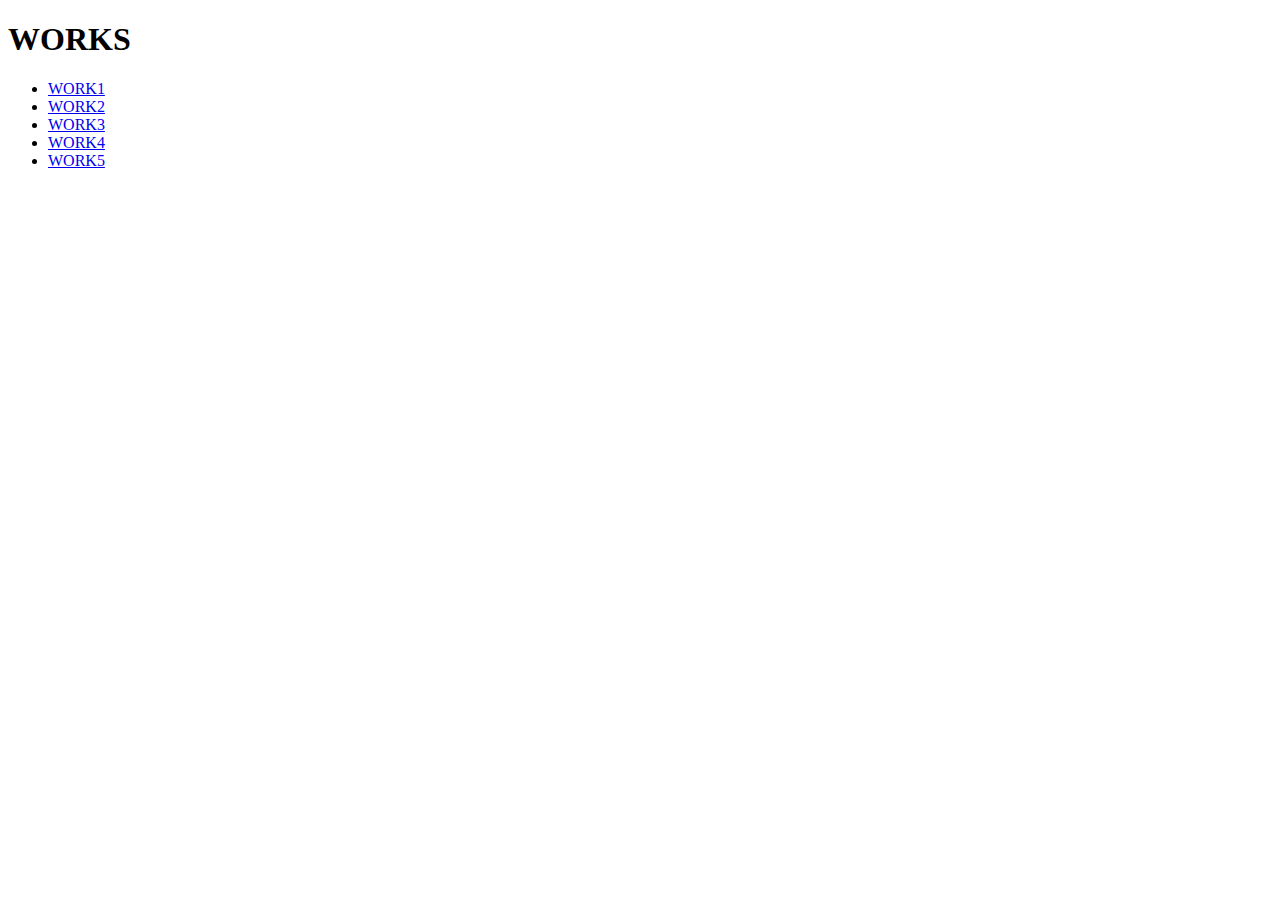
<file: index.html>
<!DOCTYPE html>
<html lang="en">
<head>
    <meta charset="UTF-8">
    <meta name="viewport" content="width=device-width, initial-scale=1.0">
    <title>Document</title>
</head>
<h1>WORKS</h1>
<body>
    <ul>
        <li><a href="https://aswinshaji0001.github.io/htmlj/work.html">WORK1</a></li>
        <li><a href="https://aswinshaji0001.github.io/htmlj/work2.html">WORK2</a></li>
        <li><a href="https://aswinshaji0001.github.io/htmlj/work3.html">WORK3</a></li>
        <li><a href="https://aswinshaji0001.github.io/htmlj/work3.html">WORK4</a></li>
        <li><a href="https://aswinshaji0001.github.io/htmlj/sunny.html">WORK5</a></li>
    </ul>
</body>
</html>
</file>
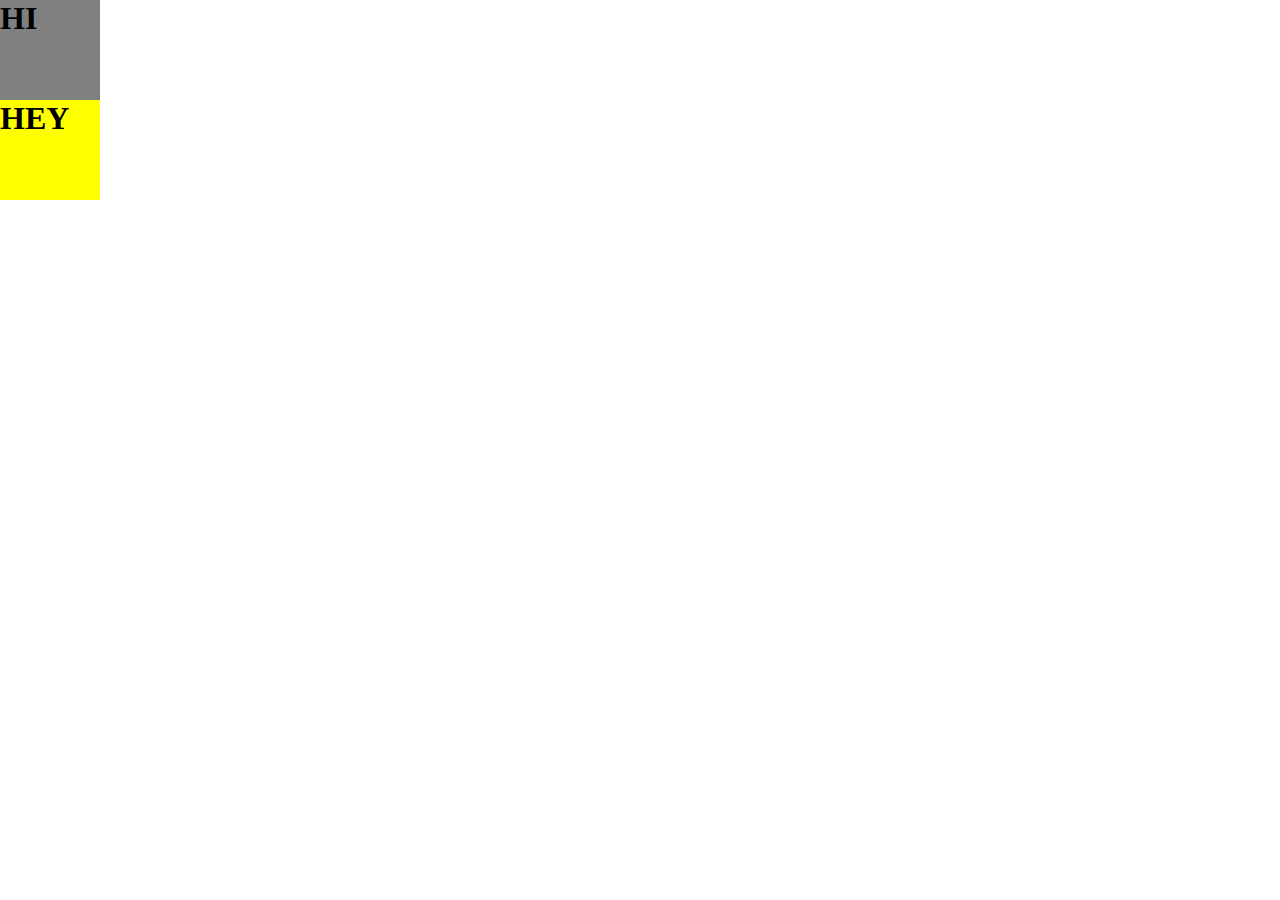
<file: animation.html>
<!DOCTYPE html>
<html lang="en">
<head>
    <meta charset="UTF-8">
    <meta name="viewport" content="width=device-width, initial-scale=1.0">
    <title>Animation</title>
    <link rel="stylesheet" href="animation.css">
</head>
<body>
    <div class="parent">
        <h1>HI</h1>
    </div>
    <div class="asd">
        <h1>HEY</h1>
    </div>
</body>
</html>
</file>
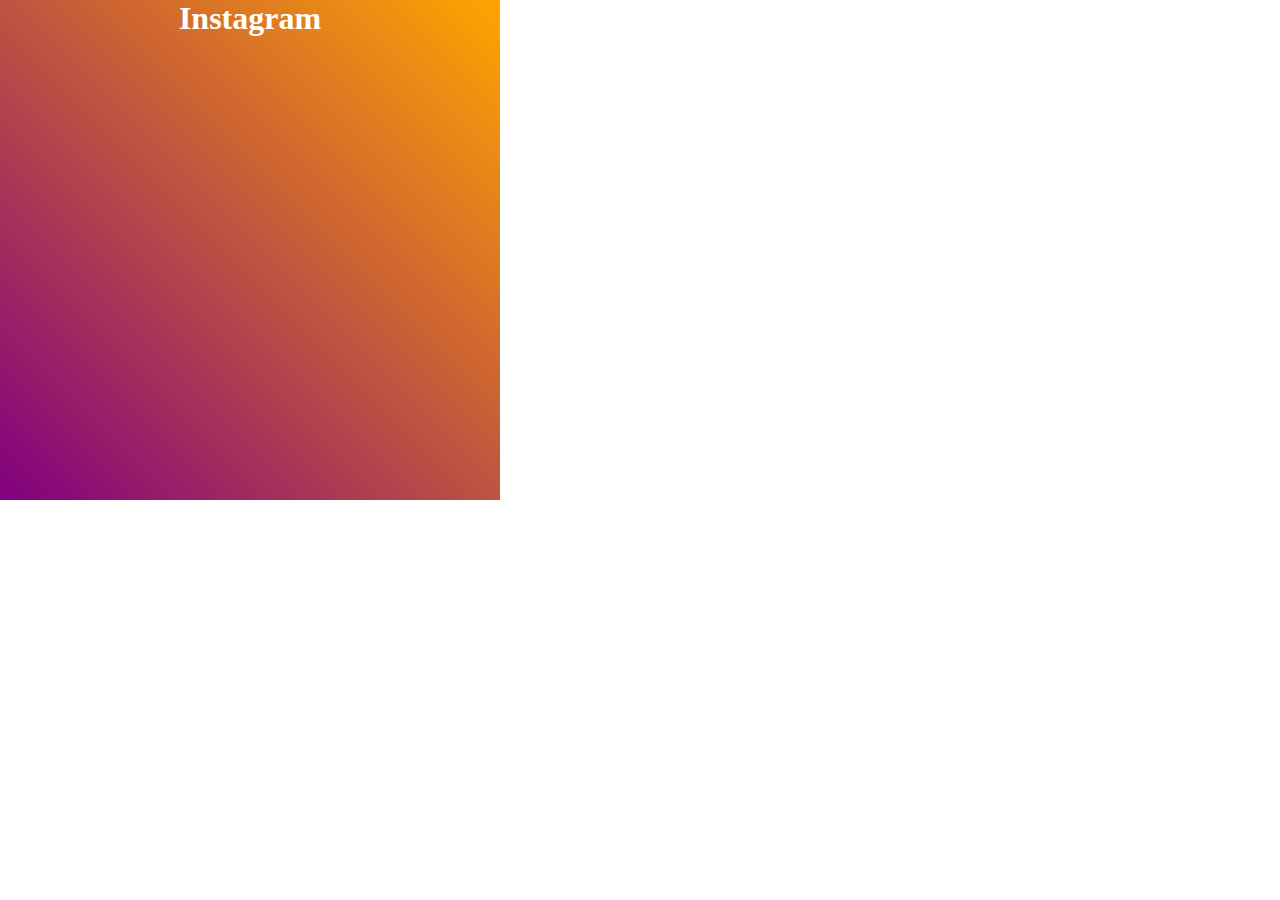
<file: anime.html>
<!DOCTYPE html>
<html lang="en">
<head>
    <meta charset="UTF-8">
    <meta name="viewport" content="width=device-width, initial-scale=1.0">
    <title>Document</title>
    <link rel="stylesheet" href="anime.css">
</head>
<body>
    <div class="parent">
        <h1 style="color: white; text-align: center;">Instagram</h1>
    </div>
    <div class="child">

    </div>
</body>
</html>
</file>
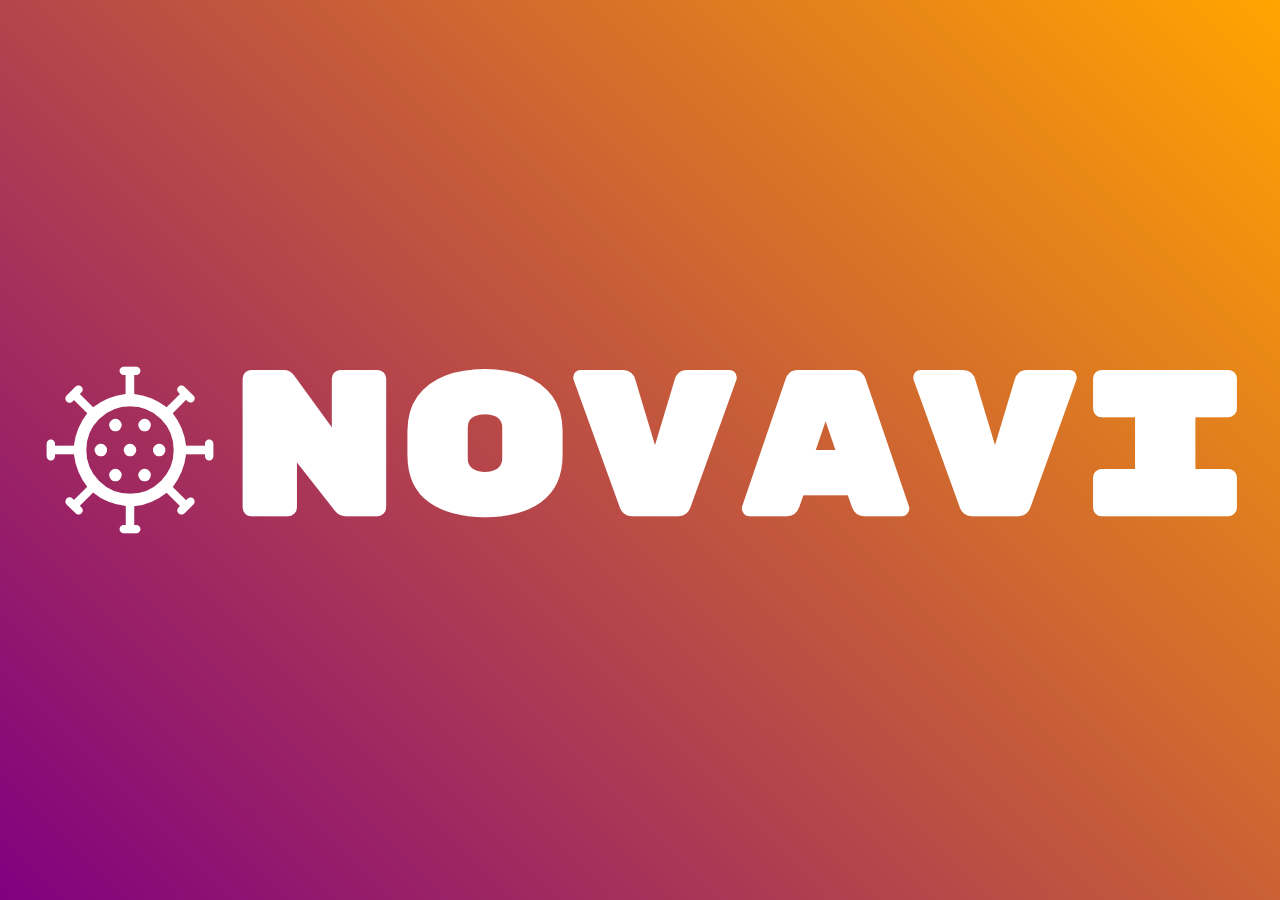
<file: bg.html>
<!DOCTYPE html>
<html lang="en">
<head>
    <meta charset="UTF-8">
    <meta name="viewport" content="width=device-width, initial-scale=1.0">
    <title>BGCOLOR</title>
    <link rel="stylesheet" href="https://fonts.googleapis.com/css2?family=Material+Symbols+Outlined:opsz,wght,FILL,GRAD@24,400,0,0" />
    <link rel="stylesheet" href="styles6.css">
</head>
<body>
    <div class="parent">
        <span class="material-symbols-outlined">
            coronavirus
            </span>
        <h1>NOVAVI</h1>
    </div>
</body>
</html>
</file>
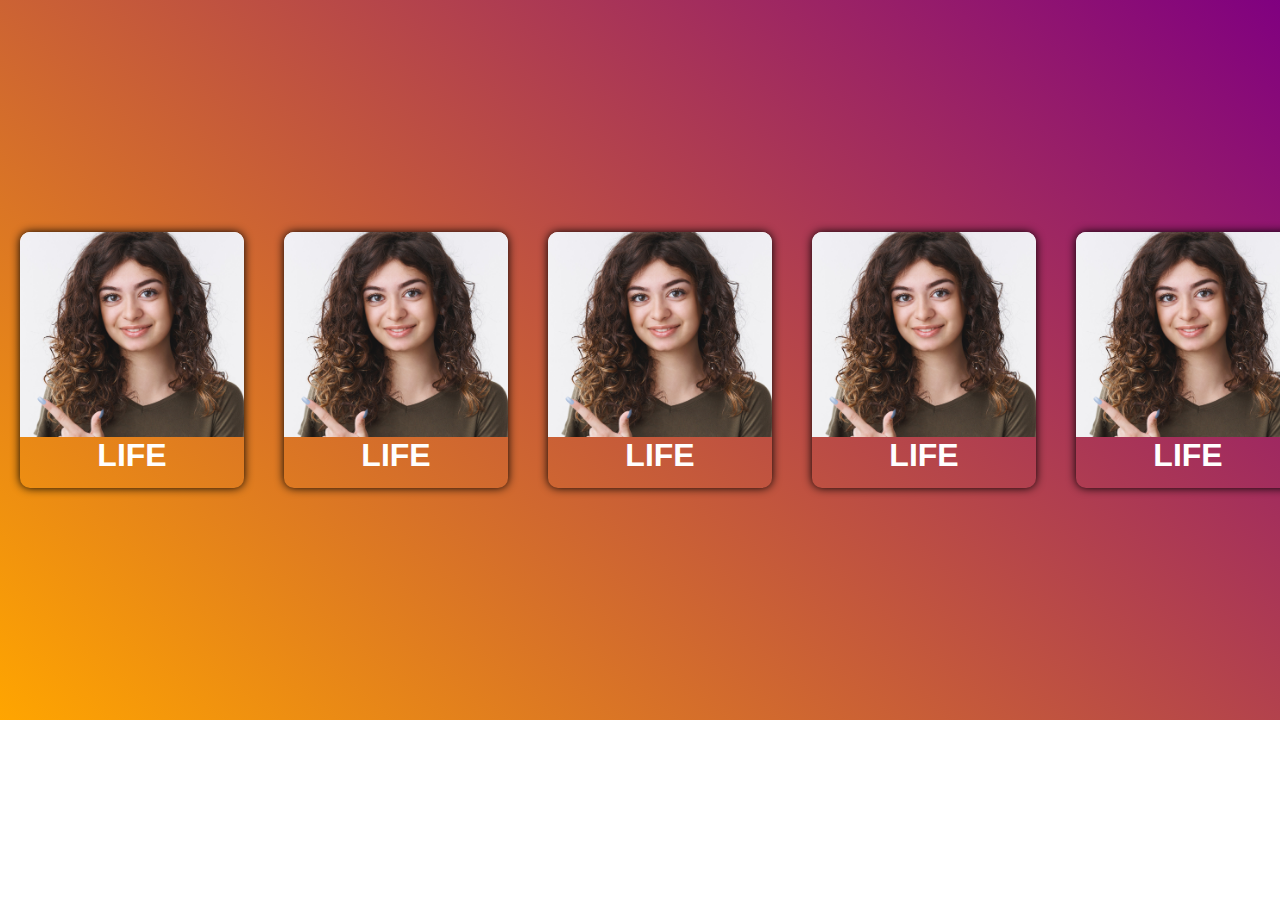
<file: cards.html>
<!DOCTYPE html>
<html lang="en">
<head>
    <meta charset="UTF-8">
    <meta name="viewport" content="width=device-width, initial-scale=1.0">
    <title>Cards</title>
    <link rel="stylesheet" href="cardstyle.css">
</head>
<body>
    <div class="parent">
        <div class="cards">
            <div class="image">
                <img src="girl1.jpg" alt="">
            </div>
            <div class="content">
                <h1>LIFE</h1>
            </div>
        </div>
        <div class="cards">
            <div class="image">
                <img src="girl1.jpg" alt="">
            </div>
            <div class="content">
                <h1>LIFE</h1>
            </div>
        </div>
        <div class="cards">
            <div class="image">
                <img src="girl1.jpg" alt="">

            </div>
            <div class="content">
                <h1>LIFE</h1>
            </div>
        </div>
        <div class="cards">
            <div class="image">
                <img src="girl1.jpg" alt="">
            </div>
            <div class="content">
                <h1>LIFE</h1>
            </div>
        </div>
        <div class="cards">
            <div class="image">
                <img src="girl1.jpg" alt="">
            </div>
            <div class="content">
                <h1>LIFE</h1>
            </div>
        </div>
        <div class="cards">
            <div class="image">
                <img src="girl1.jpg" alt="">
            </div>
            <div class="content">
                <h1>LIFE</h1>
            </div>
        </div>
        <div class="cards">
            <div class="image">
                <img src="girl1.jpg" alt="">
            </div>
            <div class="content">
                <h1>LIFE</h1>
            </div>
        </div>
        <div class="cards">
            <div class="image">
                <img src="girl1.jpg" alt="">
            </div>
            <div class="content">
                <h1>LIFE</h1>
            </div>
        </div>
        <div class="cards">
            <div class="image">
                <img src="girl1.jpg" alt="">
            </div>
            <div class="content">
                <h1>LIFE</h1>
            </div>
        </div>
        <div class="cards">
            <div class="image">
                <img src="girl1.jpg" alt="">
            </div>
            <div class="content">
                <h1>LIFE</h1>
            </div>
        </div>
        <div class="cards">
            <div class="image">
                <img src="girl1.jpg" alt="">
            </div>
            <div class="content">
                <h1>LIFE</h1>
            </div>
        </div>
        <div class="cards">
            <div class="image">
                <img src="girl1.jpg" alt="">
            </div>
            <div class="content">
                <h1>LIFE</h1>
            </div>
        </div>
        <div class="cards">
            <div class="image">
                <img src="girl1.jpg" alt="">
            </div>
            <div class="content">
                <h1>LIFE</h1>
            </div>
        </div>
        <div class="cards">
            <div class="image">
                <img src="girl1.jpg" alt="">
            </div>
            <div class="content">
                <h1>LIFE</h1>
            </div>
        </div>
        <div class="cards">
            <div class="image">
                <img src="girl1.jpg" alt="">
            </div>
            <div class="content">
                <h1>LIFE</h1>
            </div>
        </div>
        <div class="cards">
            <div class="image">
                <img src="girl1.jpg" alt="">
            </div>
            <div class="content">
                <h1>LIFE</h1>
            </div>
        </div>
        <div class="cards">
            <div class="image">
                <img src="girl1.jpg" alt="">
            </div>
            <div class="content">
                <h1>LIFE</h1>
            </div>
        </div>
        <div class="cards">
            <div class="image">
                <img src="girl1.jpg" alt="">
            </div>
            <div class="content">
                <h1>LIFE</h1>
            </div>
        </div>
        <div class="cards">
            <div class="image">
                <img src="girl1.jpg" alt="">
            </div>
            <div class="content">
                <h1>LIFE</h1>
            </div>
        </div>
    </div>
</body>
</html>
</file>
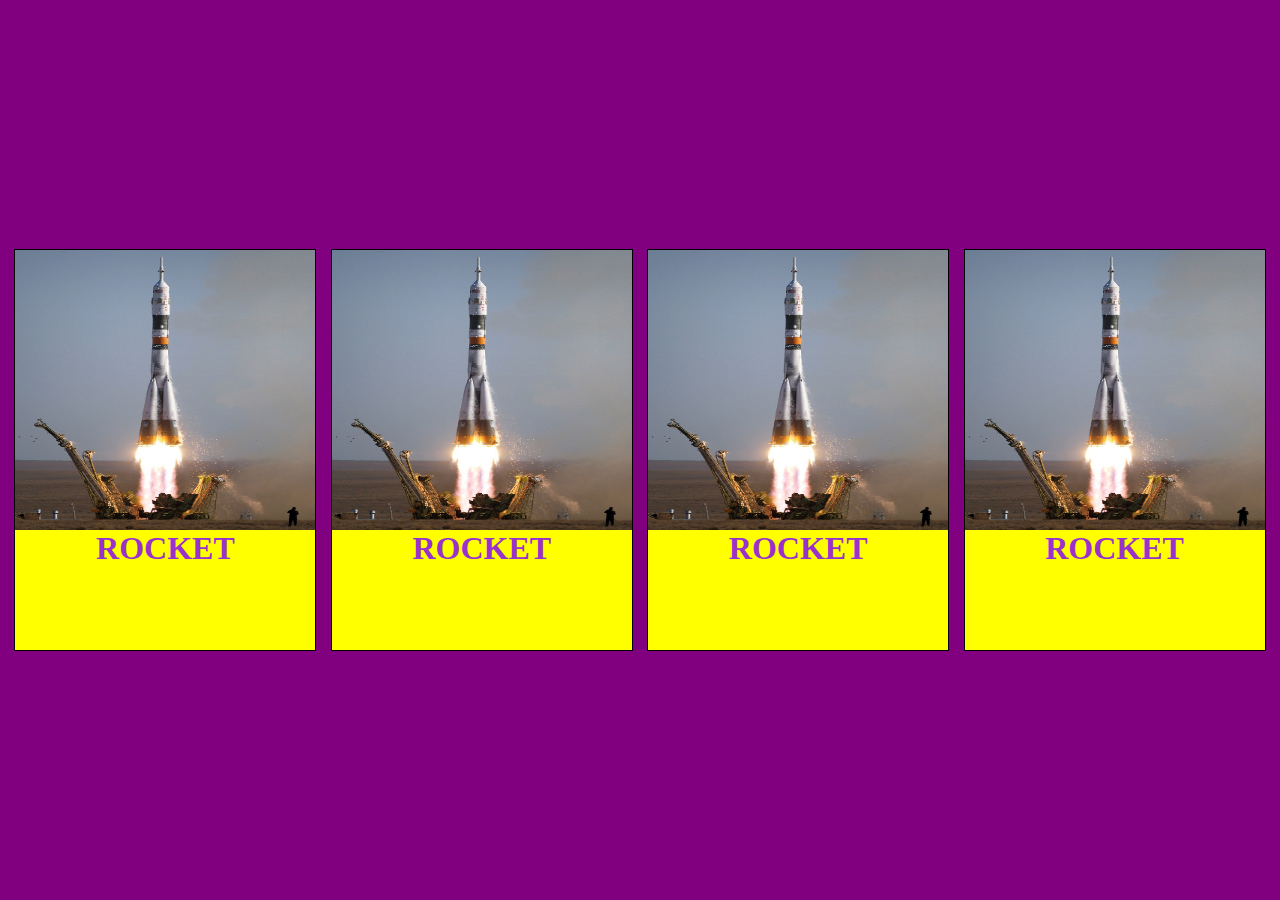
<file: flex.html>
<!DOCTYPE html>
<html lang="en">
<head>
    <meta charset="UTF-8">
    <meta name="viewport" content="width=device-width, initial-scale=1.0">
    <title>ROCKET</title>
</head>
<link rel="stylesheet" href="style4.css">
<body>
    <div class="parent">
        <div class="child">
            <div class="image">
                <img src="rkt.jpg" alt="">
            </div>
            <div class="con">
                <h1>ROCKET</h1>
            </div>
        </div>
        <div class="child">
            <div class="image">
                <img src="rkt.jpg" alt="">
            </div>
            <div class="con">
                <h1>ROCKET</h1>
            </div>
        </div>
        <div class="child">
            <div class="image">
                <img src="rkt.jpg" alt="">
            </div>
            <div class="con">
                <h1>ROCKET</h1>
            </div>
        </div>
        <div class="child">
            <div class="image">
                <img src="rkt.jpg" alt="">
            </div>
            <div class="con">
                <h1>ROCKET</h1>
            </div>
        </div>
    </div>
</body>
</html>
</file>
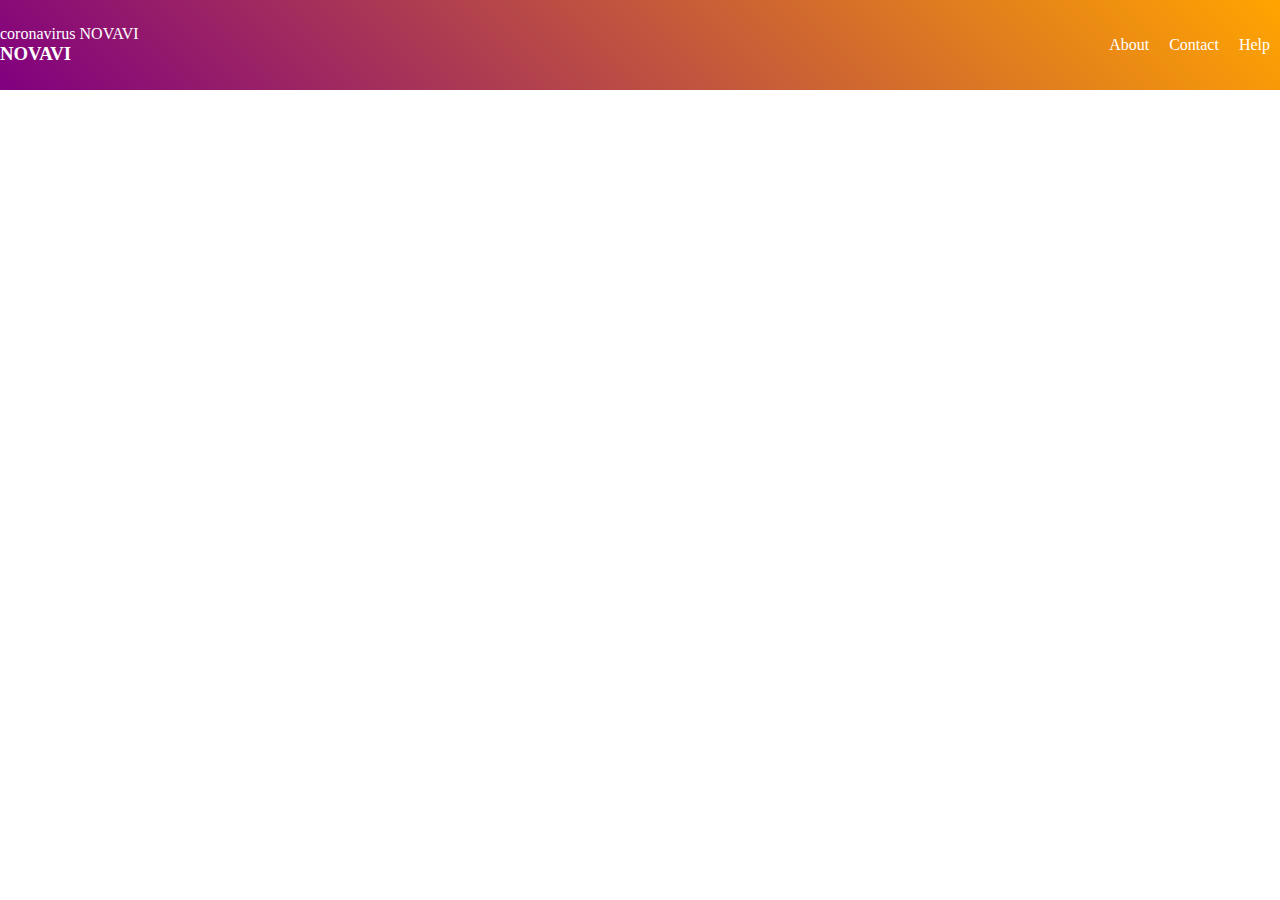
<file: nav.html>
<!DOCTYPE html>
<html lang="en">
<head>
    <meta charset="UTF-8">
    <meta name="viewport" content="width=device-width, initial-scale=1.0">
    <title>NAVIGATION BAR</title>
    <link rel="stylesheet" href="styles5.css">
</head>
<body>
    <div class="nav">
        <div class="left">coronavirus
            NOVAVI
            <h3>NOVAVI</h3>
        </div>
        <div class="right">
            <ul>
                <li>About</li>
                <li>Contact</li>
                <li>Help</li>
            </ul>
        </div>
    </div>
</body>
</html>
</file>
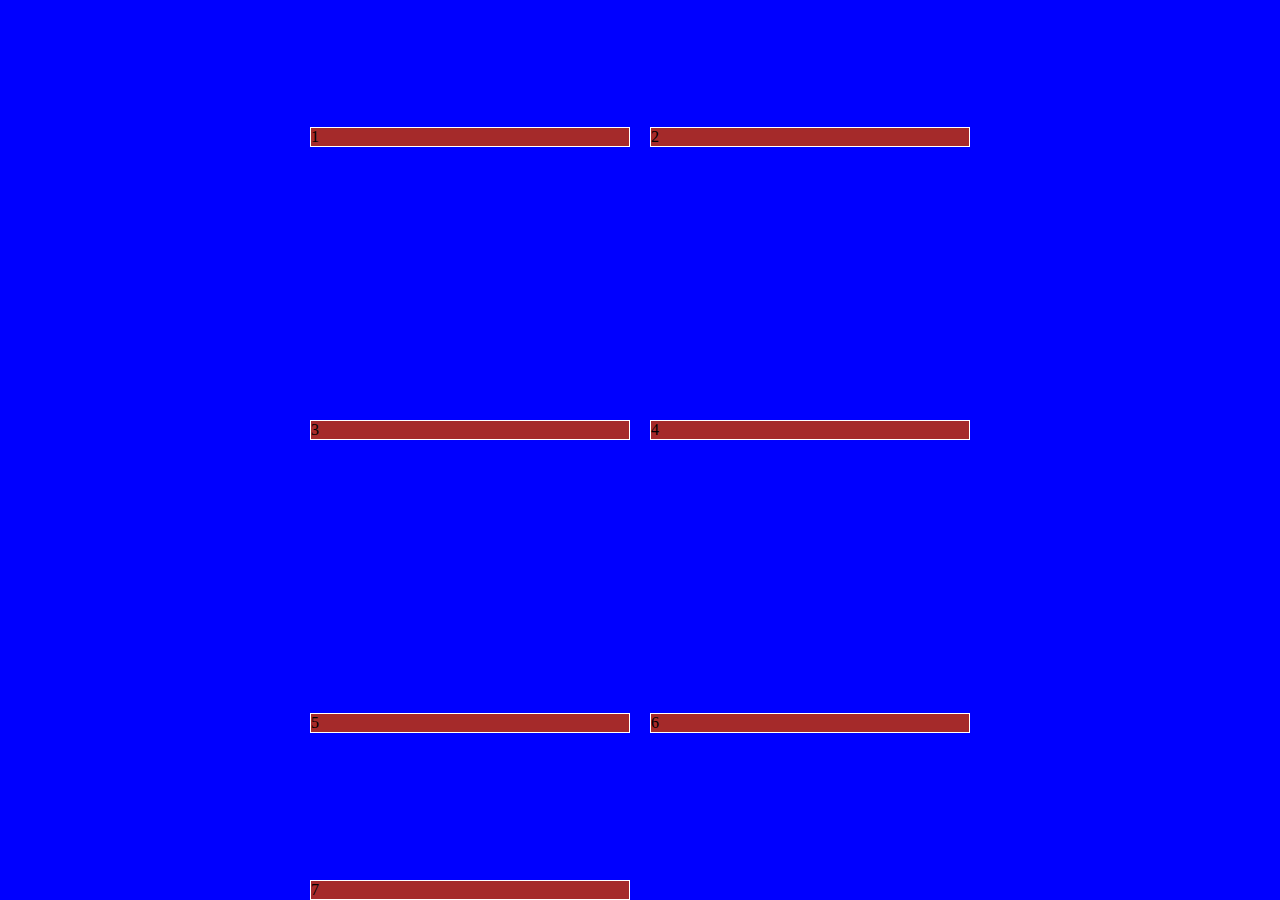
<file: new.html>
<!DOCTYPE html>
<html lang="en">
<head>
    <meta charset="UTF-8">
    <meta name="viewport" content="width=device-width, initial-scale=1.0">
    <title>Document</title>
</head>
<link rel="stylesheet" href="styles20.css">
<body>
<div class="parent">
    <div class="card">1</div>
    <div class="card">2</div>
    <div class="card">3</div>
    <div class="card">4</div>
    <div class="card">5</div>
    <div class="card">6</div>
    <div class="card">7</div>
</div>
</body>
</html>
</file>
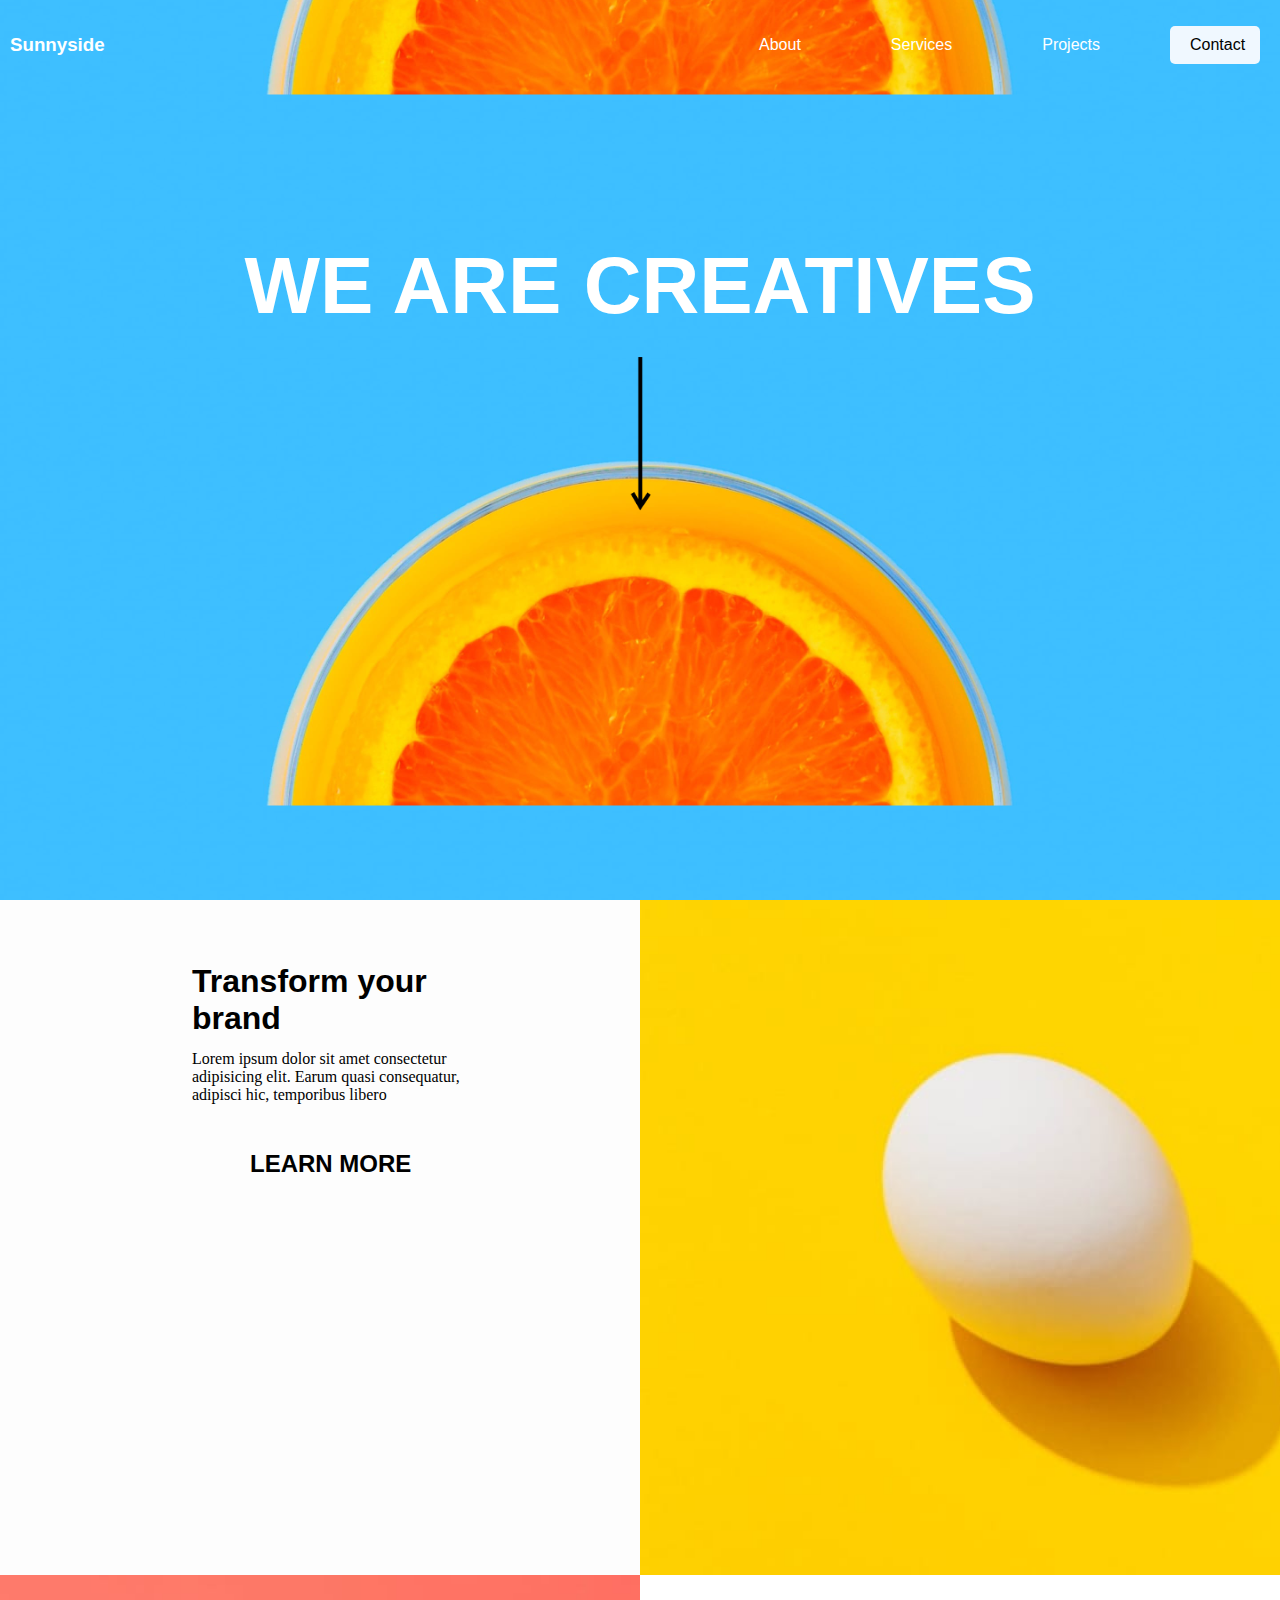
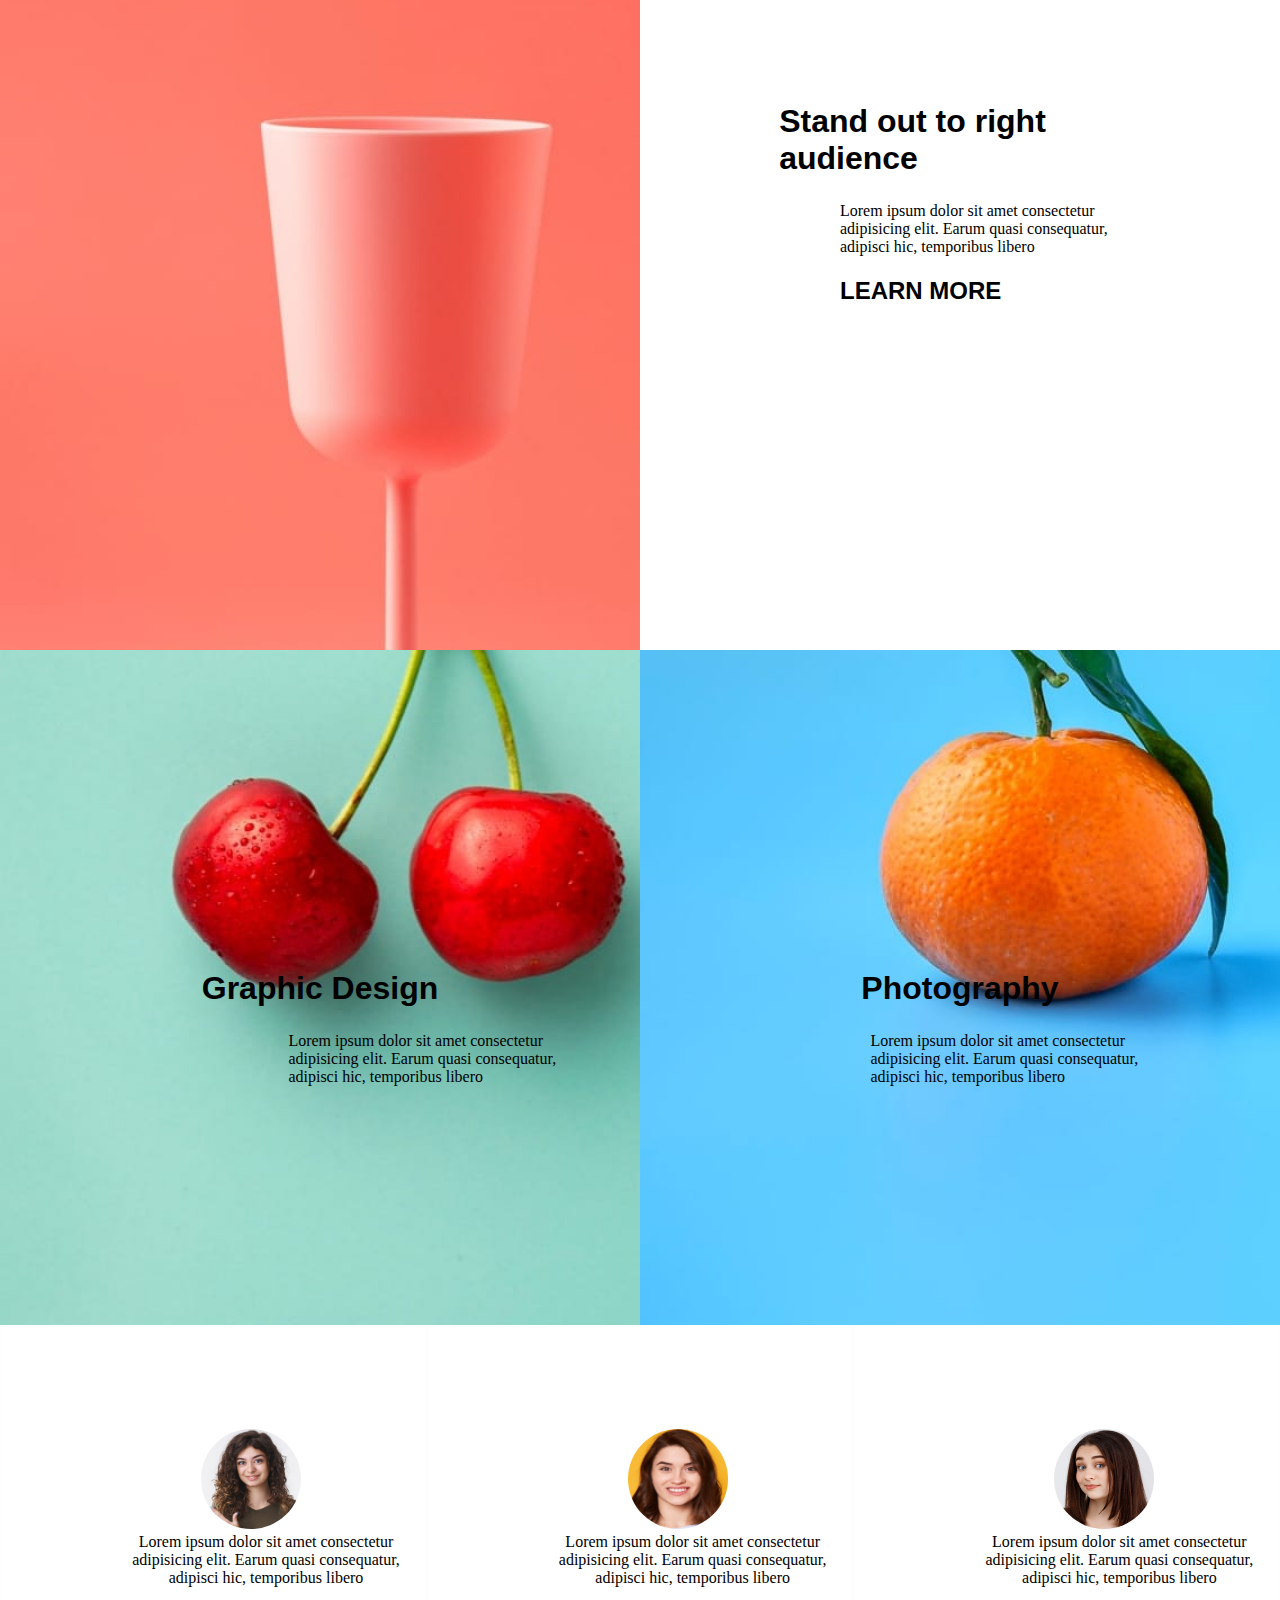
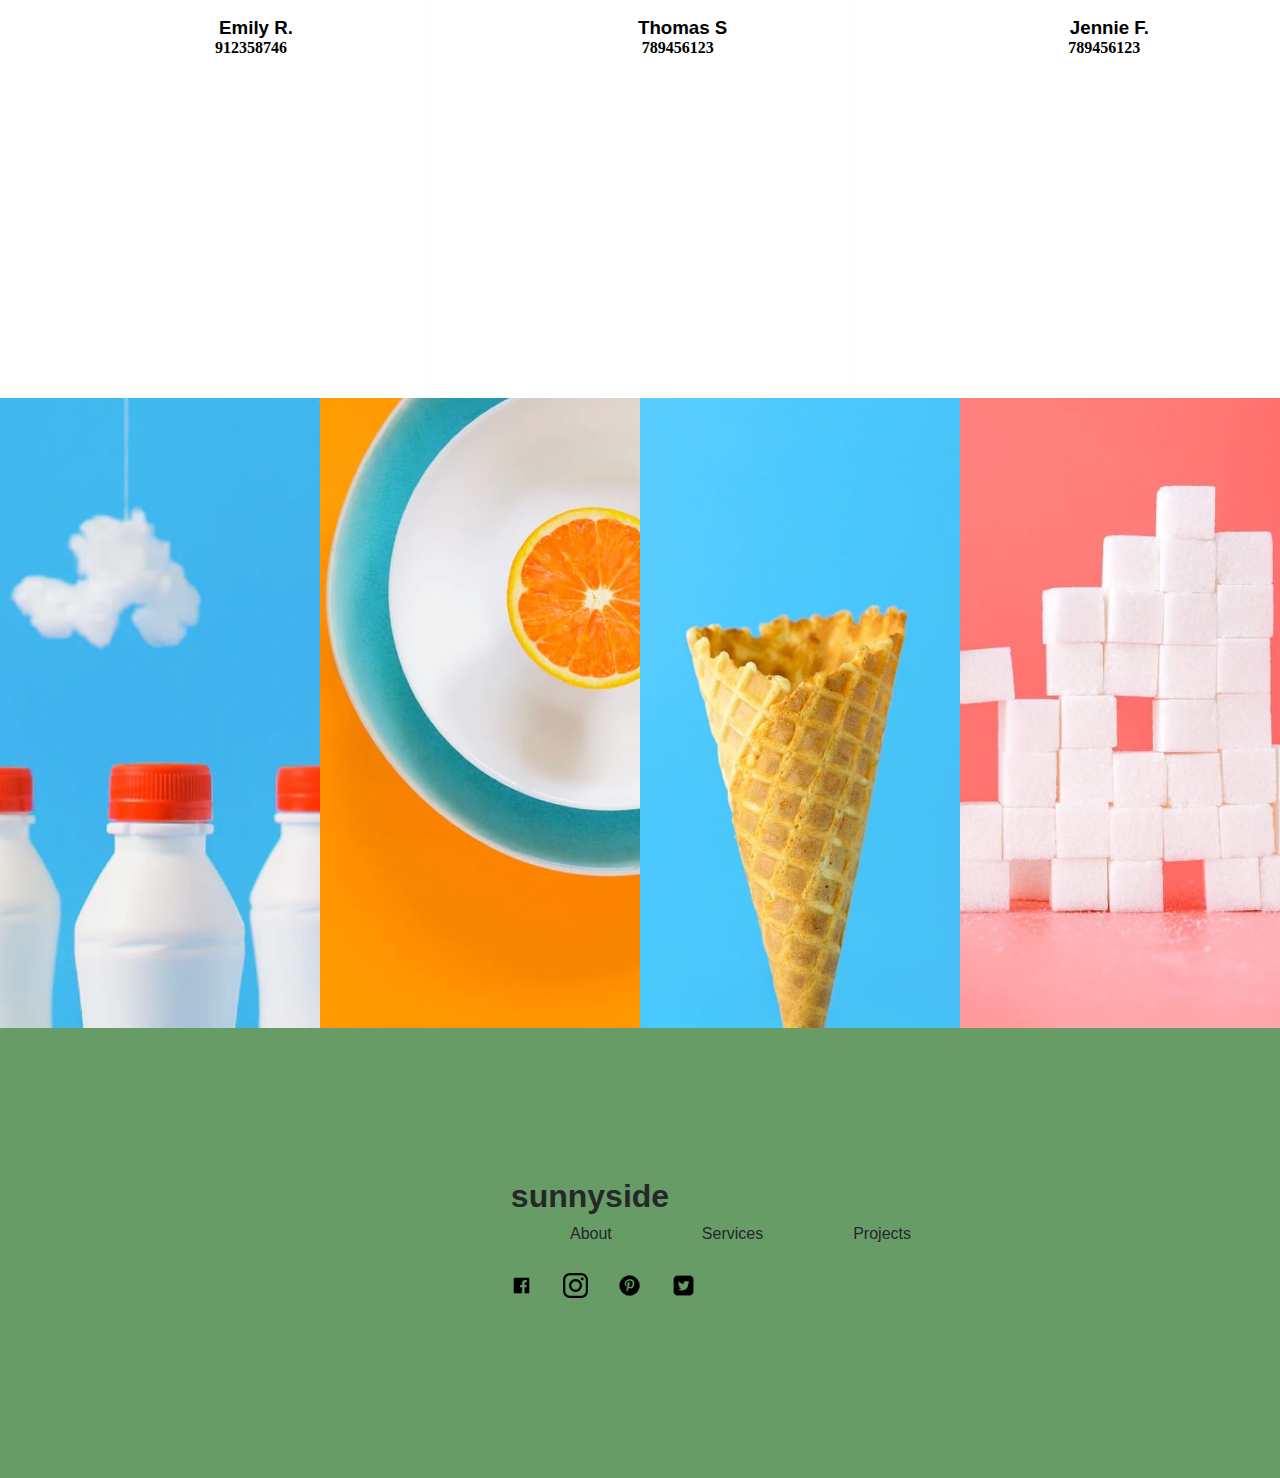
<file: sunny.html>
<!DOCTYPE html>
<html lang="en">
<head>
    <meta charset="UTF-8">
    <meta name="viewport" content="width=device-width, initial-scale=1.0">
    <title>Document</title>
    <link rel="stylesheet" href="sunny.css">
</head>
<body>
    <div class="parent">
        <div class="child">
            <div class="nav">
                <h3>Sunnyside</h3>
                <ul>
                    <li>About</li>
                    <li>Services</li>
                    <li>Projects</li>
                    <li class="cx">Contact</li>
                </ul>
            </div>
            <div class="main">
                <h1>WE ARE CREATIVES</h1>
                <div class="image">
                    <img src="down-arrow.png" alt="">
                </div>
            </div>
        </div>
    </div>
    <div class="card">
        <div class="card1"><h1 class="cardx">Transform your <br> brand</h1>
            <div class="par">
                <p>Lorem ipsum dolor sit amet consectetur adipisicing elit. Earum quasi consequatur, adipisci hic, temporibus libero</p>
            </div>
            <h2 class="lari">LEARN MORE</h2>
        </div>
        <div class="card2">
        </div>
        <div class="card3"></div>
        <div class="card4">
            <h1 class="cardy">Stand out to right <br>audience</h1>
            <div class="parx">
                <p>Lorem ipsum dolor sit amet consectetur adipisicing elit. Earum quasi consequatur, adipisci hic, temporibus libero</p>
            </div>
            <h2 class="lar">LEARN MORE</h2>
        </div>
        <div class="card5">
            <h1 class="cardm">Graphic Design</h1>
            <div class="parg">
                <p>Lorem ipsum dolor sit amet consectetur adipisicing elit. Earum quasi consequatur, adipisci hic, temporibus libero</p>
            </div>
        </div>
        <div class="card6">
            <h1 class="cardg">Photography</h1>
            <div class="parl">
                <p>Lorem ipsum dolor sit amet consectetur adipisicing elit. Earum quasi consequatur, adipisci hic, temporibus libero</p>
            </div>
        </div>
    </div>
    <div class="grid">
        <div class="card7">
                <h2 class="headx">CLIENT TESTIMONIALS</h2>
        </div>
    <div class="cd">
        <div class="card8">
        <div class="icon">
            <img src="girl1.jpg" alt="">
            <div class="param"><p>Lorem ipsum dolor sit amet consectetur adipisicing elit. Earum quasi consequatur, adipisci hic, temporibus libero</p></div>
            <div class="end">
                <h3>Emily R.</h3>
                <h4>912358746</h4>
            </div>
        </div>
        </div>
        <div class="card8">
            <div class="icon">
                <img src="girl2.jpg" alt="">
                <div class="param"><p>Lorem ipsum dolor sit amet consectetur adipisicing elit. Earum quasi consequatur, adipisci hic, temporibus libero</p></div>
                <div class="end">
                    <h3>Thomas S</h3>
                    <h4>789456123</h4>
                </div>
            </div>
        </div>
        <div class="card8">
            <div class="icon">
                <img src="girl3.jpg" alt="">
                <div class="param"><p>Lorem ipsum dolor sit amet consectetur adipisicing elit. Earum quasi consequatur, adipisci hic, temporibus libero</p></div>
                <div class="end">
                    <h3>Jennie F.</h3>
                    <h4>789456123</h4>
                </div>
            </div>
        </div>
    </div>
        
</div>
<div class="grids">
    <div class="grid1"></div>
    <div class="grid2"></div>
    <div class="grid3"></div>
    <div class="grid4"></div>
</div>
<div class="footer">
    <div class="arr">
        <div class="headr">
            <h1>sunnyside</h1>
        </div>
        <div class="lrr">
            <ul>
                <li>About</li>
                <li>Services</li>
                <li>Projects</li>
            </ul>
            <div class="last">
                <img src="fb.png" alt="">
                <img src="ig.png" alt="">
                <img src="p.png" alt="">
                <img src="tw.png" alt="">
            </div>
        </div>
        
    </div>
</div>
</body>
</html>
</file>
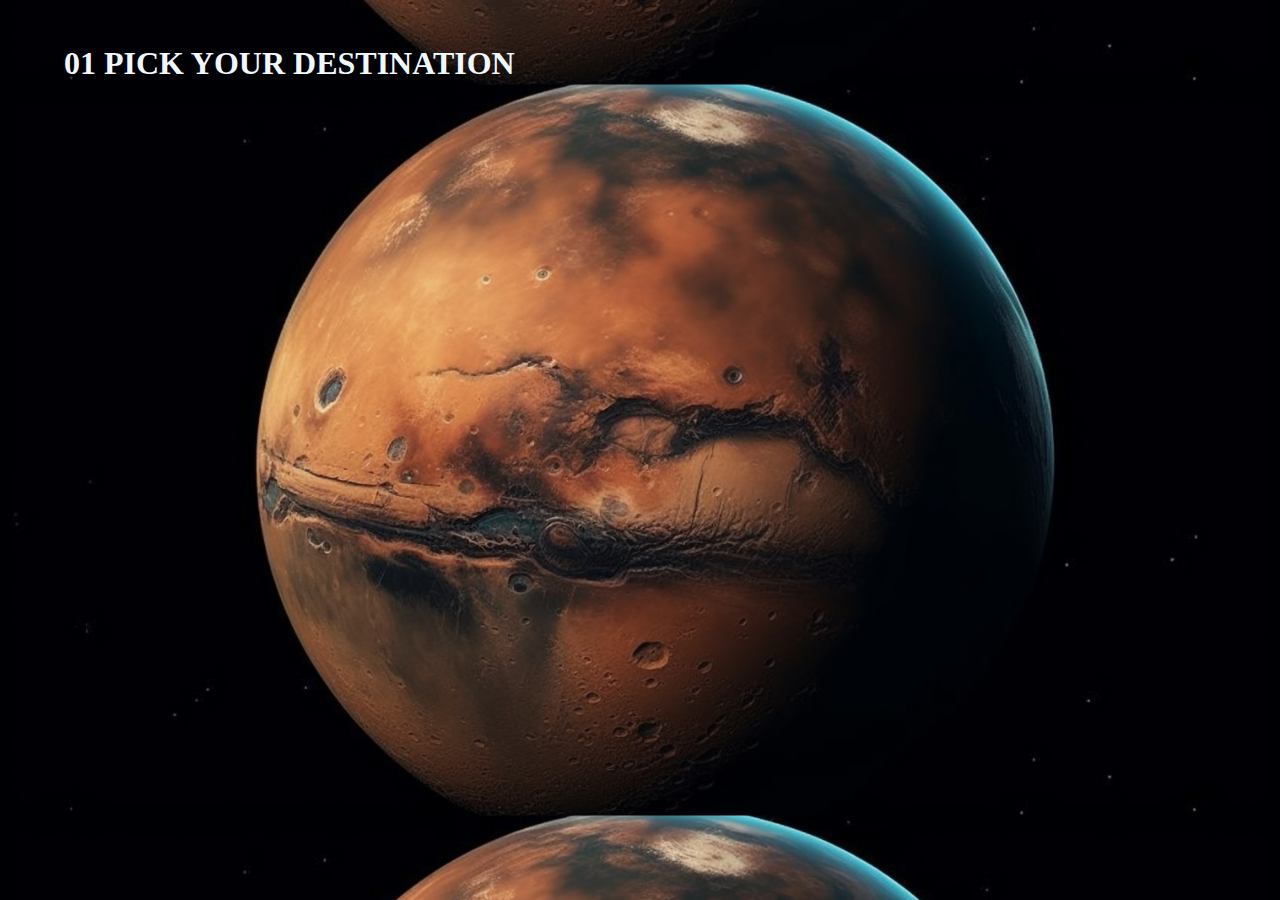
<file: work.html>
<!DOCTYPE html>
<html lang="en">
<head>
    <meta charset="UTF-8">
    <meta name="viewport" content="width=device-width, initial-scale=1.0">
    <title>WORK</title>
</head>
<link rel="stylesheet" href="style.css">
<body>
    <div class="parent">
        <div class="child">
            <h1>01 PICK YOUR DESTINATION</h1>
           <div class="child2">
            <ul>
                <li>MOON</li>
                <li>MARS</li>
                <li>EUROPA</li>
                <li>TITAN</li>
            </ul>
            <h1 class="mars">MARS</h1>
            <p class="par">Lorem ipsum dolor sit amet, consectetur adipisicing elit. Vitae tempora magni inventore molestiae natus dolore! Officia minima fugiat praesentium, numquam omnis sint cum in dolorum, recusandae qui ducimus accusamus iste.</p>
            
            <div class="footer">
                <div class="footer1">
                    <H4>AVG. DISTANCE</H4>
                    <h2>225 MIL.KM</h2>
                </div>
                <div class="footer2">
                    <H4>EST. TRAVEL TIME</H4>
                    <h2>9 MONTHS</h2>
                </div>
        </div>
    </div>
    </div>
</body>
</html>
</file>
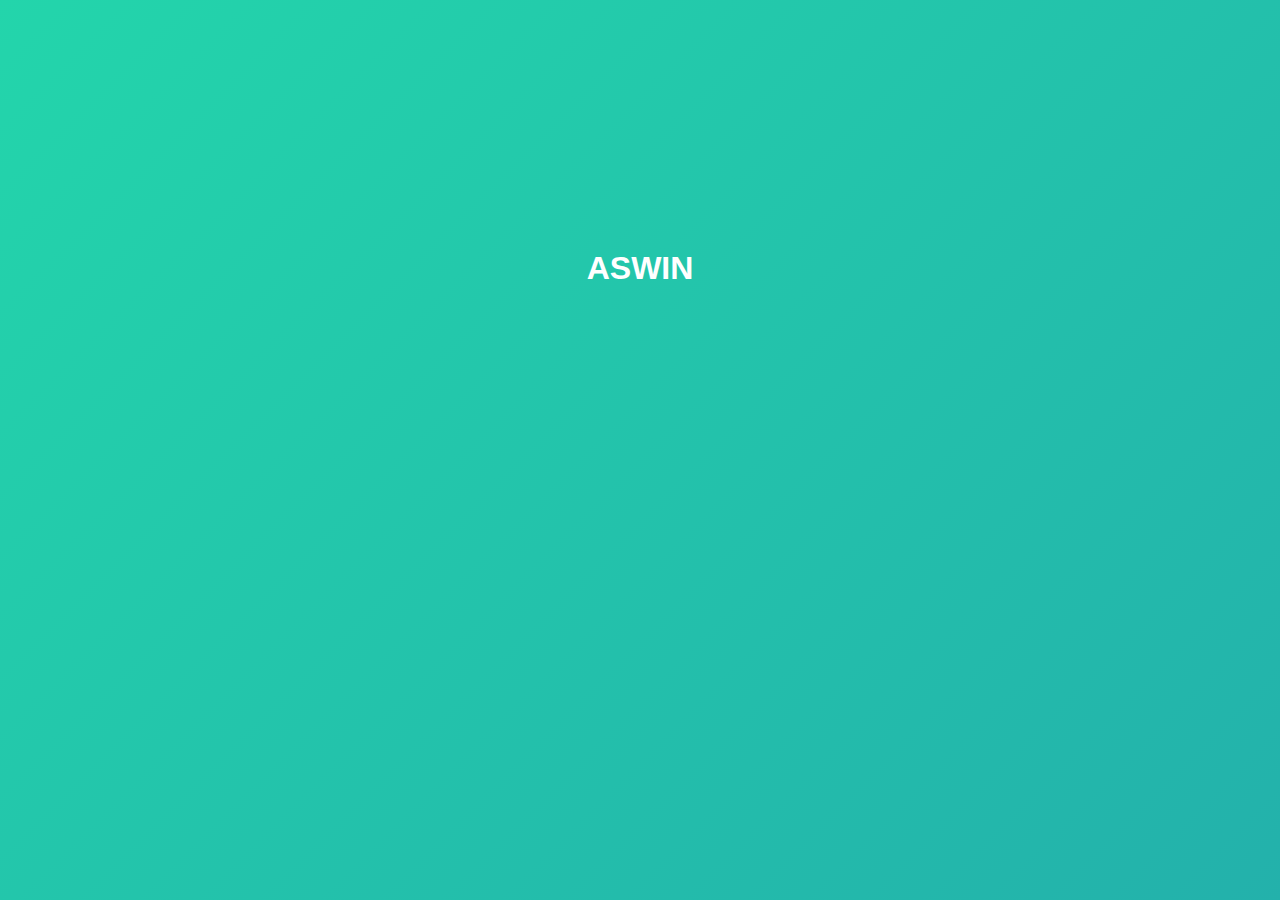
<file: work10.html>
<!DOCTYPE html>
<html lang="en">
<head>
    <meta charset="UTF-8">
    <meta name="viewport" content="width=device-width, initial-scale=1.0">
    <title>Document</title>
    <link rel="stylesheet" href="style30.css">
</head>
<body>
    <div class="linear">
        <H1 style="text-align: center; color: white; font-family: 'Segoe UI', Tahoma, Geneva, Verdana, sans-serif;padding-top: 250px; text-shadow: 0px 0px 0px 10px;">ASWIN</H1>
    </div>
</body>
</html>
</file>
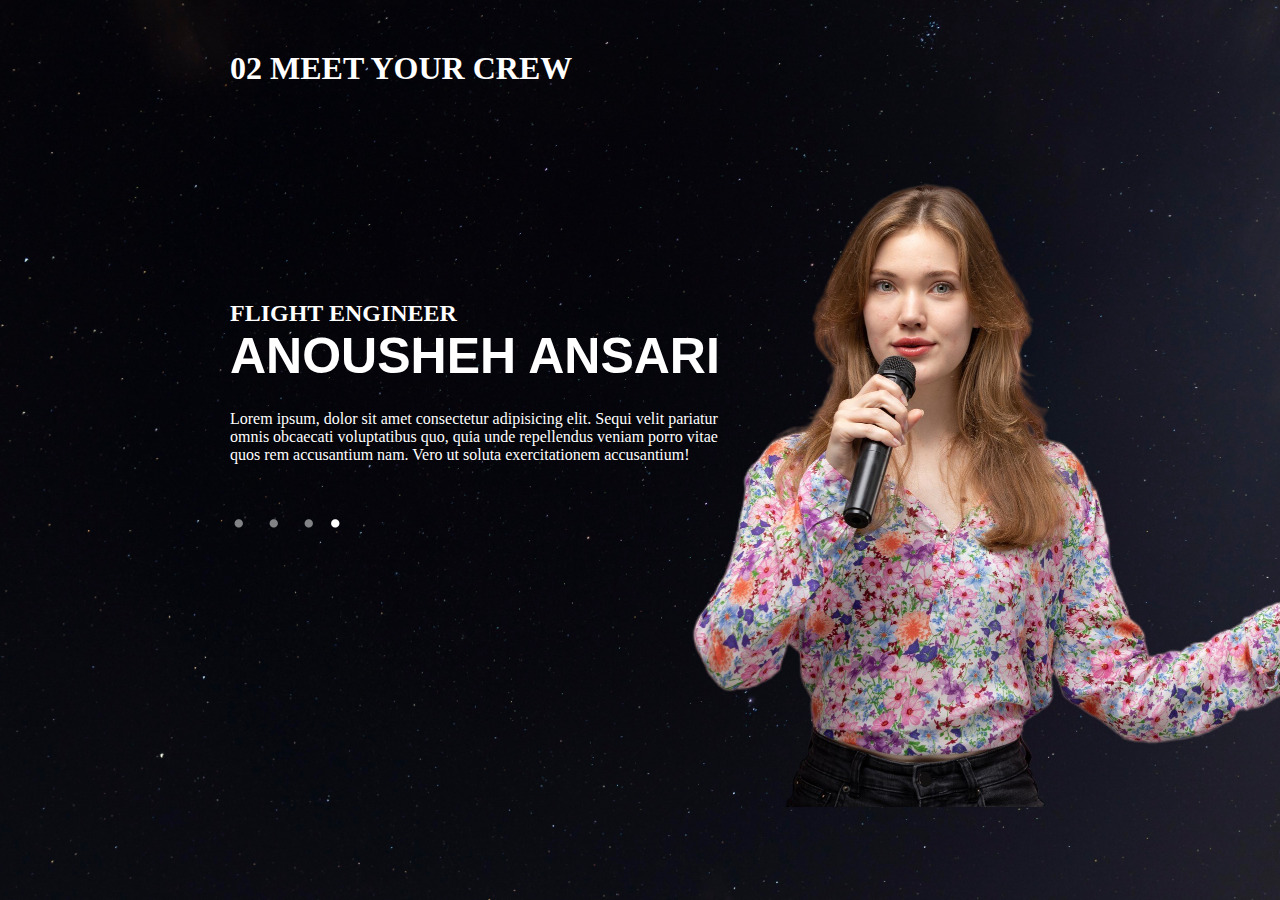
<file: work2.html>
<!DOCTYPE html>
<html lang="en">
<head>
    <meta charset="UTF-8">
    <meta name="viewport" content="width=device-width, initial-scale=1.0">
    <title>WORK 2</title>
</head>
<link rel="stylesheet" href="styles2.css">
<body>
    <div class="parent">
        <div class="child">
            <img src="lady.png" alt="">
            <div class="headx">
                <h1> 02 MEET YOUR CREW</h1>
            </div> 
            <div class="heady">
                <h2 style="font-family: Cambria, Cochin, Georgia, Times, 'Times New Roman', serif;">FLIGHT ENGINEER</h2>
                <H1 class="HRX" style="font-family: 'Trebuchet MS', 'Lucida Sans Unicode', 'Lucida Grande', 'Lucida Sans', Arial, sans-serif; font-size:50px">ANOUSHEH ANSARI</H1>
                <p class="par">Lorem ipsum, dolor sit amet consectetur adipisicing elit. Sequi velit pariatur omnis obcaecati voluptatibus quo, quia unde repellendus veniam porro vitae quos rem accusantium nam. Vero ut soluta exercitationem accusantium!</p>
                <div class="dot">
                    <p class="dot1">. . .</p>
                    <p>.</p>
                </div>
            </div>
        </div>
    </div>
</body>
</html>
</file>
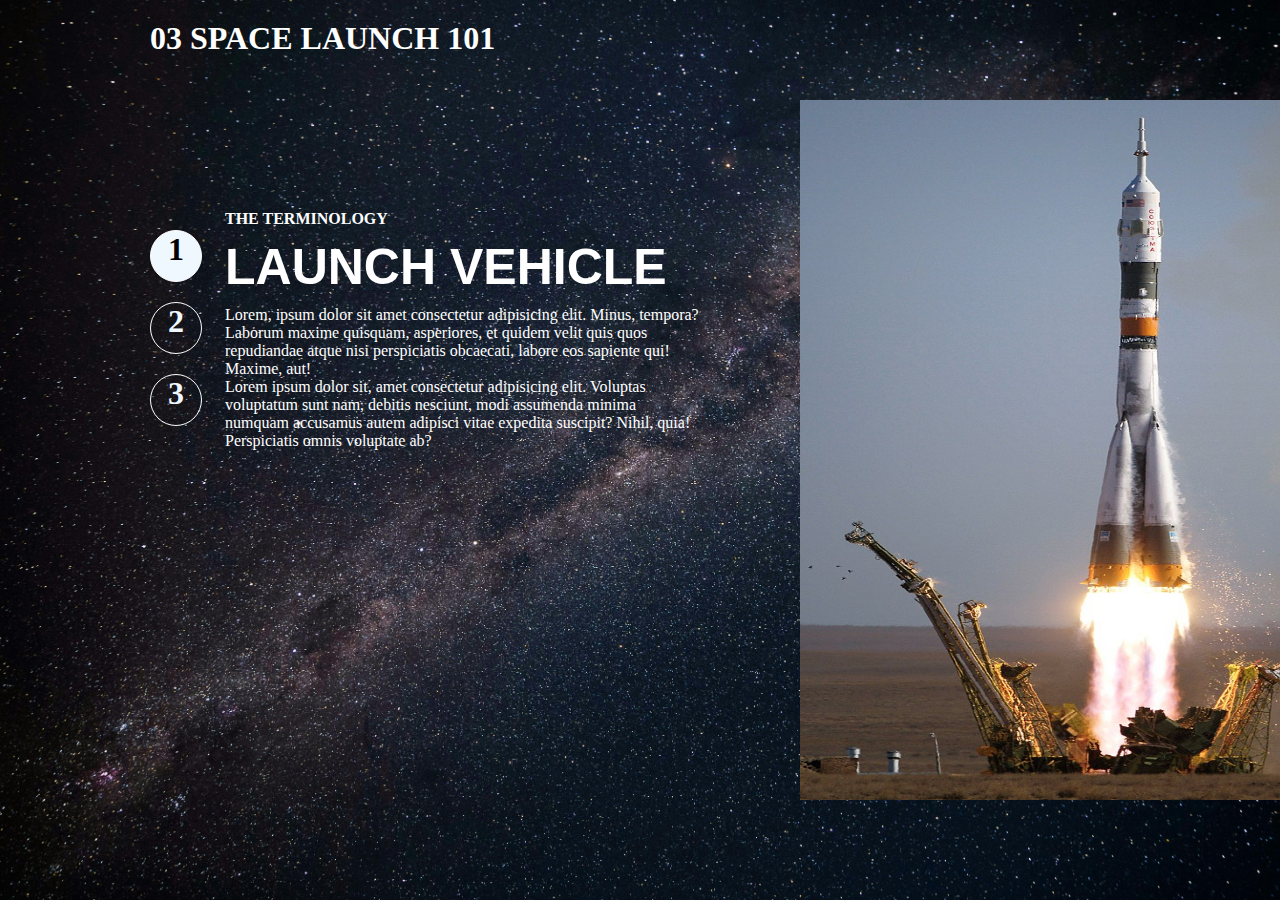
<file: work3.html>
<!DOCTYPE html>
<html lang="en">
<head>
    <meta charset="UTF-8">
    <meta name="viewport" content="width=device-width, initial-scale=1.0">
    <title>WORK3</title>
</head>
<link rel="stylesheet" href="style3.css">
<body>
    <div class="parent">
        
            <div class="headx">
                <div class="hd3">
                    <h1 style="font-family: Cambria, Cochin, Georgia, Times, 'Times New Roman', serif;"> 03 SPACE LAUNCH 101</h1>
                </div>
                <div class="child">
                    <div class="one">
                        <div class="num1">
                            <h1 style="text-align: center;">1</h1>
                        </div>
                        <div class="num">
                            <h1 style="text-align: center;">2</h1>
                        </div>
                        <div class="num">
                            <h1 style="text-align: center;">3</h1>
                        </div>
                    </div>
                    <div class="txt">
                        <div class="hd1">
                            <h4>THE TERMINOLOGY</h4>
                        </div>
                        <div class="hd2">
                            <h1 style="font-family: 'Trebuchet MS', 'Lucida Sans Unicode', 'Lucida Grande', 'Lucida Sans', Arial, sans-serif; font-size:50px;">LAUNCH VEHICLE</h1>
                            <div class="para">
                                <p style="display: block;">Lorem, ipsum dolor sit amet consectetur adipisicing elit. Minus, tempora? Laborum maxime quisquam, asperiores, et quidem velit quis quos repudiandae atque nisi perspiciatis obcaecati, labore eos sapiente qui! Maxime, aut!</p>
                                <p>Lorem ipsum dolor sit, amet consectetur adipisicing elit. Voluptas voluptatum sunt nam, debitis nesciunt, modi assumenda minima numquam accusamus autem adipisci vitae expedita suscipit? Nihil, quia! Perspiciatis omnis voluptate ab?</p>
                            </div>
                        </div>
                    </div>
                </div>
            </div>
            <div class="heady">
                <img src="rkt.jpg" alt="">
            </div>
           
     

    </div>
</body>
</html>
</file>
<file: animation.css>
*{
    margin: 0;
    padding: 0;
}
.parent{
    width: 100px;
    height: 100px;
    background-color: gray;
    position: absolute;
    animation-name: anime;
    animation-duration: 5s;
    animation-delay: .5s;
    animation-iteration-count: infinite
}
.asd{
    margin-top: 100px;
    width: 100px;
    height: 100px;
    background-color:yellow;
    position: absolute;
    animation-name: animi;
    animation-duration: 5s;
    animation-delay: 1s;
    animation-iteration-count: infinite;
}


/* @keyframes anime {
    from {
        background-color: grey;width:
    }
} */
@keyframes anime {
    0%{ top: 10px; left: 0px; background-color: grey; width: 100px;}
    25%{top: 20px; left: 700px;background-color: rgb(51, 255, 0);width: 500px;}
    50%{top: 500px; left:700px;background-color: blue; width: 500px;}
    75%{top: 500px;left: 0px;background-color: deeppink;width: 500px;}
    100%{top:10px; left:0px; background-color: gray; width: 100px;}
}
@keyframes animi {
    0%{ top: 20px; left: 0px; background-color: yellow; width: 100px;}
    25%{top: 20px; left: 700px;background-color: aqua;width: 500px;}
    50%{top: 500px; left:700px;background-color: rgb(0, 255, 13); width: 500px;}
    75%{top: 500px;left: 0px;background-color: deeppink;width: 500px;}
    100%{top:20px; left:0px; background-color: rgb(208, 255, 0); width: 100px;}
}
</file>
<file: anime.css>
*{
    margin: 0;
    padding: 0;
}
.parent{
    width: 500px;
    height: 500px;
    background: linear-gradient(45deg,purple,orange);
    position: relative;
    animation-name: anime;
    animation-duration: 2s;
    animation-iteration-count: infinite;

}
@keyframes anime {
    0%{top: 0; left: 0px; background: linear-gradient(45deg,purple,orange)};
    50%{top: 0; left: 900px; background: linear-gradient(45deg,purple,red)};
    100%{top:0; left: 0; background: linear-gradient(45deg,purple,orange)};  
}
</file>
<file: styles6.css>
@import url('https://fonts.googleapis.com/css2?family=Rubik+Mono+One&display=swap');
*{
    margin: 0;
    padding: 0;
}
.parent{
    width: 100%;
    height: 100vh;
    background: linear-gradient(45deg,purple,orange);
    display: flex;
    justify-content: center;
    align-items: center;
}
h1{
    font-size: 200px;
    color: white;
    font-family: "Rubik Mono One", monospace
}
.material-symbols-outlined{
    color: white;
    font-size: 200px;
    font-family: 'Material Symbols Outlined';
  font-weight: normal;
  font-style: normal;
  line-height: 1;
  letter-spacing: normal;
  text-transform: none;
  display: inline-block;
  white-space: nowrap;
  word-wrap: normal;
  direction: ltr;
  -moz-osx-font-smoothing: grayscale;
}
</file>
<file: cardstyle.css>
*{
    margin: 0;
    padding: 0;
}
.parent{
    width: auto;
    height: 80vh;
    background: linear-gradient(40deg,orange,purple);
    align-items: center;
    display: flex;
    overflow-x: scroll;
    scrollbar-width: none;
}
.cards{
    width: 14rem;
    height: 16rem;
   box-shadow: 0 0 10px;
    margin: 20px;
    border-radius: 10px 10px 10px 10px;
    transition: .5s;
}
.image{
    border-radius: 10px 10px 10px 10px;
    width: 100%;
    height: 80%;
    background-color: white;
}
.image img{
    border-radius: 10px 10px 0px 0px ;
    width: 14rem;
    height: 100%;
    object-fit: cover;
}
.content h1{
    color: white;
    text-align: center;
    font-family: 'Segoe UI', Tahoma, Geneva, Verdana, sans-serif;
}
::-webkit-scrollbar {
    display: none;
  }
.cards:hover{
    scale: 1.2;
    background-color: darkorchid;
    text-shadow: 10px;
    color: hotpink;
}
</file>
<file: style4.css>
*{
    margin: 0;
    padding: 0;
}
.parent{
    width: 100%;
    height: 100vh;
    background-color: purple;
    display: flex;
    justify-content: space-evenly;
    flex-wrap: wrap;
    align-items: center;
}
.child{
    border: 1px solid black;
    width: 300px;
    height: 400px;
    background-color: yellow;
}
.image{
    width: 100%;
    height: 70%;
    background-color: aquamarine;
}
.image img{
    width: 100%;
    height: 100%;
}
.con{
    width: 100%;
    height: 30%;
}
h1{
    text-align: center;
    color: darkorchid;
}
</file>
<file: styles5.css>
*{
    margin: 0;
    padding: 0;
}
.nav{
    height: 10vh;
    background-color: black;
    color: white;
    justify-content: space-between;
    display: flex;
    align-items: center;
    background: linear-gradient(45deg,purple,orange);
}
ul{
    display: flex;
    list-style: none;
}
li{
    padding: 10px;
}
</file>
<file: styles20.css>
*{
    margin: 0;
    padding: 0;
}
.parent{
    width: 100%;
    background-color: blue;
    display: grid;
    grid-template-columns: repeat(2,25%);
    grid-template-rows: repeat(3,1fr);
    gap: 20px;
    height: 100vh;
    justify-content: center;
    align-items: center;
}
.card{
    background-color: brown;
   
    border: 1px solid white;
}
</file>
<file: sunny.css>
*{
    margin: 0;
    padding: 0;
}
.parent{
    width: 100%;
    height: 100vh;
    background-image: url(bg.jpeg);
    object-fit: cover;
    background-position: center;
    background-size: contain;
    position: relative;
}
.nav{
    height: 10vh;
    color: white;
    justify-content: space-between;
    display: flex;
    align-items: center;
}
h3{
    margin-left: 10px;
    color: white;
    font-family:'Segoe UI', Tahoma, Geneva, Verdana, sans-serif;
}
ul{
    display: flex;
    list-style: none;
}
li{
    margin-right: 20x;
    padding: 10px 20px;
    font-family: 'Segoe UI', Tahoma, Geneva, Verdana, sans-serif;;
}
.cx{
    margin-right: 20px;
    width: 50px;
    height: auto;
    background-color: aliceblue;
    color: black;
    border-radius: 5px;
}
.main{
    display: flex;
    align-items: center;
    justify-content: center;
    margin-top: 150px;
    color: white;
    font-size: 40px;
    font-family: 'Lucida Sans', 'Lucida Sans Regular', 'Lucida Grande', 'Lucida Sans Unicode', Geneva, Verdana, sans-serif;
}
.image{
    position: absolute;
    margin-top: 300px;
}
 img{
    width: 200px;
    height: 200px;
}
.card{
    display: grid;
    grid-template-columns: repeat(2,50%);
    grid-template-rows: repeat(3,75%);
    width: 100%;
    height: 100vh;
    position: relative;
}
.card1{
    background-color: rgb(253, 253, 253);
}
.cardx{
    top: 7%;
    align-items: center;
    justify-content: center;
    display: flex;
    left: 15%;
    position: absolute;
    margin-right: 20px;
    font-family: 'Segoe UI', Tahoma, Geneva, Verdana, sans-serif;
}
.par{
    margin-top: 150px;
    width: 300px;
    height: 100px;
    left: 15%;
    position: absolute;
}
.lari{
    top: 50%;
    margin-top: 250px;
    font-family: 'Segoe UI', Tahoma, Geneva, Verdana, sans-serif;
    margin-left: 250px;
}
.lar{
    margin-top: 100px;
    font-family: 'Segoe UI', Tahoma, Geneva, Verdana, sans-serif;
    margin-left: 200px;
}
.card2{
    background-image: url(egg.jpeg);
    object-fit: cover;
    background-size: cover;
}
.card3{
    background-image: url(2.jpeg);
    object-fit: cover;
    background-size: cover;
}
.card5{
    background-image: url(3.jpeg);
    object-fit: cover;
    background-size: cover;
}
.card6{
    background-image: url(4.jpeg);
    object-fit: cover;
    background-size: cover;
}
.cardy{
    margin-right: 95px;
    align-items: center;
    justify-content: center;
    display: flex;
    margin-top: 20%;
    font-family: 'Segoe UI', Tahoma, Geneva, Verdana, sans-serif;
}
.cardm{
    align-items: center;
    justify-content: center;
    display: flex;
    margin-top: 50%;
    font-family: 'Segoe UI', Tahoma, Geneva, Verdana, sans-serif;
}
.parx{
    margin-top: 25px;
    width: 300px;
    height: 100px;
    position: absolute;
    margin-left: 200px;
}
.parg{
    margin-top: 25px;
    left: 3%;
    width: 300px;
    height: 100px;
    position: absolute;
    margin-left: 250px;
}
.cardg{
    align-items: center;
    justify-content: center;
    display: flex;
    margin-top: 50%;
    font-family: 'Segoe UI', Tahoma, Geneva, Verdana, sans-serif;
}
.parl{
    margin-top: 25px;
    width: 300px;
    height: 100px;
    position: absolute;
    left: 68%;
}
.grid{
        margin-top: 1050px;
        justify-content: space-evenly;
}
.headx{
    color: rgb(146, 155, 162);
    font-family: 'Trebuchet MS', 'Lucida Sans Unicode', 'Lucida Grande', 'Lucida Sans', Arial, sans-serif;
    text-align: center;
}
.card8{
        background-color: rgb(255, 255, 255);
        width: 33.33%;
        border: 1px solid rgb(254, 253, 253);
}
.cd{
    justify-content: space-evenly;
    height: 80vh;
    display: flex;
    justify-content: center;
}
.icon img{
    width: 100px;
    height: 100px;
    border-radius: 100%;
    margin-left: 200px;
    margin-top: 150px;
}
.icon{
    width: 400px;
}
.param{
    display: flex;
    justify-content: center;
    text-align: center;
    
}
.end{
    color: black;
    margin-top: 30px;
    padding-left: 100px;
    text-align: center;
}
.end h3{
    color: black;
}
.icon p{
    margin-left: 130px;
}
.grids{
    display: grid;
    grid-template-columns: repeat(4,25%);
    grid-template-rows: repeat(1,1fr);
    width: 100%;
    height: 70vh;
}
.grid1{
    background-color: rgb(253, 253, 253);
    background-image: url(5.jpeg);
    background-position: center;
    background-size: cover;
    object-fit: cover;
}
.grid2{
    background-color: rgb(253, 253, 253);
    background-image: url(6.jpeg);
    background-position: center;
    background-size: cover;
    object-fit: cover;
}
.grid3{
    background-color: rgb(253, 253, 253);
    background-image: url(7.jpeg);
    background-position: center;
    background-size: cover;
    object-fit: cover;
}
.grid4{
    background-color: rgb(253, 253, 253);
    background-image: url(8.jpeg);
    background-position: center;
    background-size: cover;
    object-fit: cover;
}
.footer{
    width: 100%;
    height: 50vh;
    background-color: rgb(103, 156, 103);
}
.arr{
    padding-top: 150px;
    color: rgb(37, 39, 40);
}
.headr h1{
    font-family: 'Segoe UI', Tahoma, Geneva, Verdana, sans-serif;
    text-align: center;
    align-self: center;
    justify-content: center;
    margin-right: 100px;
    
}
li{
    display: inline;
    text-align: center;
    margin-left: 50px;
}
ul{
    text-align: center;
    margin-left: 500px
}
.last{
    margin-top: 20px;
    text-align: center;
    margin-right: 100px;
}
.last img{
    width: 25px;
    height: 25px;
    padding-left: 25px;
}
</file>
<file: style.css>
*{
    margin: 0;
    padding: 0;
}
.parent{
    background-image: url(IMG.jpg);
    width: 100%;
    height: 100vh;
    object-fit: cover;
    background-position: center;
    background-size: contain;
    position: relative;
}
.child{
    color: aliceblue;
    position: absolute;
    top: 5%;
    left: 5%;
}
.child2{
  padding-left: 1250px;
  padding-top: 100px;  
}
li{
    display: inline;
    padding-left: 5px;
    padding-top: 100px;
}
.mars{
    padding-left: 5px;
    font-size: 100px;
    font-family: Arial, Helvetica, sans-serif;
}
.par{
    border-bottom: 1px solid wheat;
    padding-bottom: 50px;

}
.footer{
    padding-top: 25px;
    position: absolute;
}
.footer1{
    float: left;
}
.footer2{
    float: left;
    padding-left: 35px;
}
</file>
<file: style30.css>
*{
    margin: 0;
    padding: 0;
}
.linear{
    height: 100vh;
    background: linear-gradient(-45deg,#ee7752,#e73c7e,#23a5ab,#23d5ab);
    background-size: 400% 400%;
    animation-name: lix;
    animation-duration: 1s;
    animation-iteration-count: infinite;
} 
@keyframes lix {
    0%{
        background-position: 0% 50%;
    }
    50%{
        background-position: 100% 50%;
    }
    100%{
        background-position: 0% 50%;
    }
    
}
</file>
<file: styles2.css>
*{
    margin: 0;
    padding: 0;
}
.parent{
    background-image: url(panoramic-view-sunset-night.jpg);
    width: 100%;
    height: 100vh;
    object-fit: cover;
    background-position: center;
    background-size: cover;
    position: relative;
}
.headx{
    color: rgb(255, 255, 255);
    margin: auto;
    position: absolute;
    top: 0%;
    padding-left: 230px;
    padding-top: 50px;
}
img{
        padding-top: 140px;
        padding-left: 650px;
        width: 1000px;
        height: auto;
        
}
.heady{
    margin-top: 50px;
    margin-left: 80px;
    width: 500px;
    height: auto;
    color: white;
    top: 0%;
    position: absolute;
    padding-top: 250px;
    padding-left: 150px;
}
.par{
    margin-top: 25px;
}
.dot p{
    display: inline;
    font-size: 70px;
}
.dot1{
    padding-right: 5px;
    opacity: .5;
}
</file>
<file: style3.css>
*{
    margin: 0;
    padding: 0;
}
.parent{
    background-image: url(prl.jpg);
    width: 100%;
    height: 100vh;
    object-fit: cover;
    background-position: center;
    background-size: cover;
    position: relative;
}
.hd2{
    padding-top: 10px;
}
.hd3{
    padding-top: 20px;
}
.para{
    padding-top: 10px;
}
.headx{
    color: white;
    margin-left: 150px;
    width: 550px;
    height: 600px;
    position: relative;
}
.child{
    position: absolute;
    top: 35%;
}
.heady{
    margin-left: 800px;
    position: absolute;
    padding-top: 10px;
    top:10%;
}
img{
    width: 700px;
    height: 700px;
}
.one{
    margin-bottom: 300px;
    float: left;
}
.txt{
    left: 45%;
    margin-left: 25px;   
    padding-left: 50px;
}
.num{
    color: aliceblue;
    width: 50px;
    height: 50px;
    border: 1px solid white;
    border-radius: 100%;
    margin-top: 20px;
}
.num1{
    color: black;
    background-color: aliceblue;
    width: 50px;
    height: 50px;
    border: 1px solid white;
    border-radius: 100%;
    margin-top: 20px;
}
</file>
